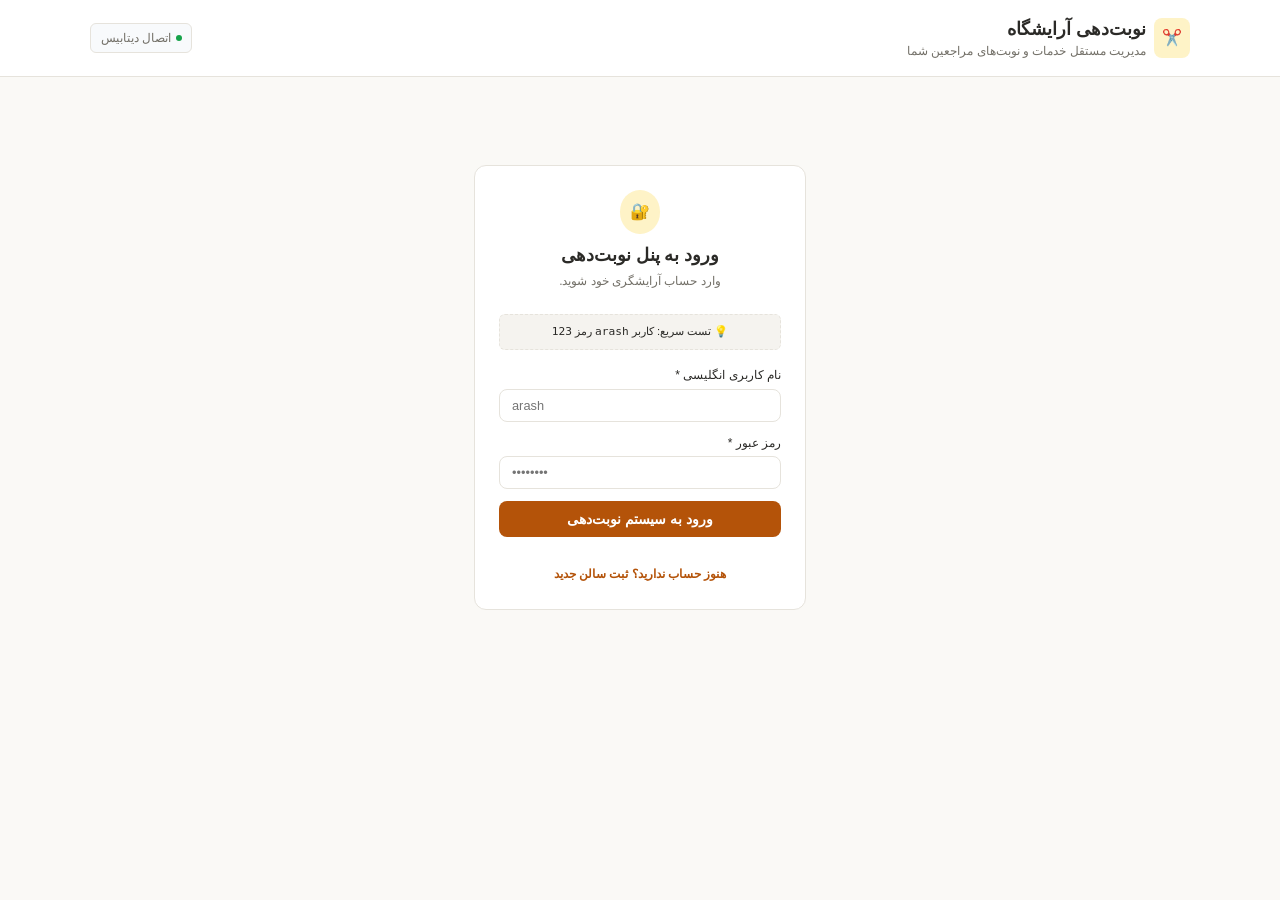
<file: SalonScheduler/wwwroot/Index.html>
﻿<!DOCTYPE html>
<html lang="fa" dir="rtl">
<head>
    <meta charset="UTF-8">
    <meta name="viewport" content="width=device-width, initial-scale=1.0">
    <title>ورود - پنل نوبت‌دهی مستقل آرایشگاه</title>
    <link rel="stylesheet" href="css/style.css">
</head>
<body>

    <!-- Header Section -->
    <header class="header-main">
        <div class="header-container">
            <div class="logo-area">
                <div class="logo-icon-box">✂️</div>
                <div>
                    <h1 class="header-title">نوبت‌دهی آرایشگاه</h1>
                    <p class="header-subtitle">مدیریت مستقل خدمات و نوبت‌های مراجعین شما</p>
                </div>
            </div>

            <div class="header-status-area">
                <div class="db-status-badge">
                    <span class="pulse-indicator-green"></span>
                    <span>اتصال دیتابیس</span>
                </div>
            </div>
        </div>
    </header>

    <!-- Global Toast / Alert Box -->
    <div id="alert-box" class="alert-box alert-hidden">
        <span id="alert-text"></span>
    </div>

    <!-- AUTH PORTAL -->
    <main id="auth-portal" class="auth-wrapper">
        <div class="auth-card">
            <div class="auth-card-header">
                <div class="auth-lock-icon-box">🔐</div>
                <h2 id="auth-title" class="auth-card-title">ورود به پنل نوبت‌دهی</h2>
                <p id="auth-subtitle" class="auth-card-subtitle">وارد حساب آرایشگری خود شوید.</p>
            </div>

            <div id="demo-hint-box" class="demo-box">
                💡 تست سریع: کاربر <span class="font-mono">arash</span> رمز <span class="font-mono">123</span>
            </div>

            <form id="auth-form" class="auth-inner-form">
                <div id="field-fullname-group" class="form-group hidden">
                    <label class="form-label">نام و نام خانوادگی *</label>
                    <input type="text" id="auth-fullname" placeholder="آرش صفوی" class="form-input">
                </div>

                <div class="form-group">
                    <label class="form-label">نام کاربری انگلیسی *</label>
                    <input type="text" id="auth-username" required placeholder="arash" class="form-input font-mono text-left">
                </div>

                <div class="form-group">
                    <label class="form-label">رمز عبور *</label>
                    <input type="password" id="auth-password" required placeholder="••••••••" class="form-input font-mono text-left">
                </div>

                <div id="field-salon-group" class="form-group hidden">
                    <label class="form-label">نام سالن آرایشگاه</label>
                    <input type="text" id="auth-salon" placeholder="سالن کلاسیک" class="form-input">
                </div>

                <button type="submit" id="auth-submit-btn" class="btn-primary">
                    <span>ورود به سیستم نوبت‌دهی</span>
                </button>
            </form>

            <div class="toggle-footer">
                <button type="button" id="auth-mode-toggle" class="btn-text-link">
                    <span>هنوز حساب ندارید؟ ثبت سالن جدید</span>
                </button>
            </div>
        </div>
    </main>

    <script src="js/login.js"></script>
</body>
</html>
</file>
<file: SalonScheduler/wwwroot/css/style.css>
﻿:root {
    --bg-color: #faf9f6;
    --card-color: #ffffff;
    --hover-color: #f5f3ef;
    --border-color: #e6e3dc;
    --text-color: #2b2a27;
    --text-muted: #737068;
    --text-dim: #a39f95;
    
    --accent-color: #b45309;
    --accent-light: #fef3c7;
    --green-color: #16a34a;
    --green-bg: #f0fdf4;
    --red-color: #dc2626;
    --red-bg: #fef2f2;
    
    --radius-lg: 12px;
    --radius-md: 8px;
    --radius-sm: 6px;
    --font-stack: Tahoma, "Vazirmatn", sans-serif;
}

* { box-sizing: border-box; margin: 0; padding: 0; }
body {
    background-color: var(--bg-color);
    color: var(--text-color);
    font-family: var(--font-stack);
    direction: rtl;
    line-height: 1.5;
}

.hidden { display: none !important; }
.text-left { text-align: left; }
.font-mono { font-family: monospace; }
.bold-text { font-weight: bold; }

/* Alerts / Toast */
.alert-box {
    background: var(--accent-light);
    color: var(--accent-color);
    border: 1px solid var(--border-color);
    padding: 0.75rem 1rem;
    border-radius: var(--radius-md);
    margin: 1rem auto;
    font-size: 0.85rem;
    text-align: center;
    max-width: 1100px;
    animation: fadeIn 0.2s ease;
}
.alert-hidden { display: none; }

/* Header */
.header-main {
    background: #ffffff;
    border-bottom: 1px solid var(--border-color);
    padding: 1rem 1.5rem;
}
.header-container {
    max-width: 1100px;
    margin: 0 auto;
    display: flex;
    justify-content: space-between;
    align-items: center;
    flex-wrap: wrap;
    gap: 1rem;
}
.logo-area { display: flex; align-items: center; gap: 0.5rem; }
.logo-icon-box { background: var(--accent-light); color: var(--accent-color); padding: 0.5rem; border-radius: var(--radius-md); }
.header-title { font-size: 1.1rem; font-weight: bold; }
.header-subtitle { font-size: 0.75rem; color: var(--text-muted); }
.header-status-area { display: flex; gap: 0.5rem; align-items: center; font-size: 0.75rem; }
.profile-badge-group { display: flex; align-items: center; gap: 0.5rem; }
.active-barber-badge, .db-status-badge {
    border: 1px solid var(--border-color);
    padding: 0.3rem 0.6rem;
    border-radius: var(--radius-sm);
    display: flex;
    align-items: center;
    gap: 0.3rem;
}
.active-barber-badge { background: var(--hover-color); }
.db-status-badge { background: #f8fafc; color: var(--text-muted); }
.pulse-indicator-amber, .pulse-indicator-green { width: 6px; height: 6px; border-radius: 50%; }
.pulse-indicator-amber { background: var(--accent-color); }
.pulse-indicator-green { background: var(--green-color); }

/* Buttons */
button { font-family: var(--font-stack); cursor: pointer; transition: opacity 0.15s; border: none; outline: none; background: none; }
button:hover { opacity: 0.85; }
.btn-logout { background: var(--red-bg); color: var(--red-color); padding: 0.3rem 0.6rem; font-size: 0.72rem; border-radius: var(--radius-sm); border: 1px solid var(--border-color); font-weight: bold; }
.btn-primary { background: var(--accent-color); color: white; padding: 0.6rem 1.2rem; border-radius: var(--radius-md); font-weight: bold; font-size: 0.85rem; }
.btn-text-link { color: var(--accent-color); font-size: 0.75rem; font-weight: bold; }
.btn-toggle-service-form { background: var(--accent-light); color: var(--accent-color); font-size: 0.72rem; padding: 0.25rem 0.5rem; border-radius: var(--radius-sm); }

/* Auth Wrapper */
.auth-wrapper { max-width: 380px; margin: 4rem auto; padding: 1.5rem; }
.auth-card { background: white; border: 1px solid var(--border-color); padding: 1.5rem; border-radius: var(--radius-lg); display: flex; flex-direction: column; gap: 1rem; }
.auth-card-header { text-align: center; margin-bottom: 0.5rem; }
.auth-lock-icon-box { display: inline-flex; background: var(--accent-light); color: var(--accent-color); padding: 0.6rem; border-radius: 50%; margin-bottom: 0.5rem; }
.auth-card-title { font-size: 1.1rem; font-weight: bold; }
.auth-card-subtitle { font-size: 0.75rem; color: var(--text-muted); margin-top: 0.25rem; }
.demo-box { background: var(--hover-color); border: 1px dashed var(--border-color); padding: 0.5rem; font-size: 0.7rem; border-radius: var(--radius-sm); text-align: center; }
.auth-inner-form { display: flex; flex-direction: column; gap: 0.75rem; }
.toggle-footer { text-align: center; margin-top: 0.5rem; }

/* Form Elements */
.form-group, .form-group-spaced { display: flex; flex-direction: column; gap: 0.3rem; }
.form-label, .form-label-bold { font-size: 0.75rem; color: var(--text-color); display: flex; align-items: center; gap: 0.25rem; }
.form-label-bold { font-weight: bold; }
.label-svg { color: var(--text-muted); }
.form-input, .form-select, .form-textarea {
    border: 1px solid var(--border-color);
    padding: 0.5rem 0.75rem;
    border-radius: var(--radius-md);
    background: white;
    color: var(--text-color);
    font-family: inherit;
    font-size: 0.8rem;
    width: 100%;
}
.form-input:focus, .form-select:focus, .form-textarea:focus { outline: 1px solid var(--accent-color); }
.select-wrapper { position: relative; }
.select-arrow-indicator { position: absolute; left: 10px; top: 50%; transform: translateY(-50%); font-size: 0.6rem; color: var(--text-muted); pointer-events: none; }

/* Workspace Layout */
.workspace-layout { max-width: 1100px; margin: 1.5rem auto; padding: 0 1rem; display: flex; flex-direction: column; gap: 1.5rem; }
.info-banner { background: #fffbeb; border: 1px solid #fef3c7; color: #92400e; padding: 0.75rem 1rem; border-radius: var(--radius-md); display: flex; justify-content: space-between; align-items: center; flex-wrap: wrap; gap: 0.5rem; font-size: 0.75rem; }
.banner-title { font-weight: bold; }
.banner-right-side { display: flex; gap: 0.5rem; align-items: center; }

/* Stats Widgets */
.stats-grid { display: grid; grid-template-columns: repeat(auto-fit, minmax(280px, 1fr)); gap: 1rem; }
.stat-card { background: white; border: 1px solid var(--border-color); padding: 1rem; border-radius: var(--radius-lg); display: flex; justify-content: space-between; align-items: center; }
.stat-label { font-size: 0.75rem; color: var(--text-muted); }
.stat-value { font-size: 1.3rem; font-weight: bold; margin-top: 0.25rem; }
.stat-unit { font-size: 0.75rem; color: var(--text-muted); font-weight: normal; }
.stat-icon-wrapper { padding: 0.5rem; border-radius: var(--radius-md); color: var(--text-muted); display: flex; align-items: center; justify-content: center; }
.widget-amber { background: var(--accent-light); color: var(--accent-color); }
.widget-green { background: var(--green-bg); color: var(--green-color); }
.widget-zinc { background: var(--hover-color); color: var(--text-color); }

/* Date Swiper Row */
.date-selector-container { overflow-x: auto; background: white; border: 1px solid var(--border-color); border-radius: var(--radius-lg); padding: 0.5rem; }
.date-swiper-wrapper { display: flex; gap: 0.5rem; }
.date-btn {
    flex: 1;
    min-width: 100px;
    padding: 0.5rem;
    border-radius: var(--radius-md);
    background: none;
    border: 1px solid transparent;
    text-align: center;
    color: var(--text-muted);
}
.date-btn:hover { background: var(--hover-color); }
.date-btn.active { background: var(--accent-light); border-color: var(--accent-color); color: var(--accent-color); font-weight: bold; }
.date-btn .day-name { font-size: 0.7rem; }
.date-btn .day-number { font-size: 1.1rem; font-weight: bold; margin-top: 0.15rem; }

/* Main Grid Layout */
.workspace-main-grid { display: grid; grid-template-columns: 1fr 1.5fr; gap: 1.5rem; }
@media (max-width: 768px) { .workspace-main-grid { grid-template-columns: 1fr; } }

/* Left Sidebar Form */
.left-sidebar-card { background: white; border: 1px solid var(--border-color); border-radius: var(--radius-lg); padding: 1.25rem; display: flex; flex-direction: column; gap: 1.25rem; }
.sidebar-header { display: flex; align-items: center; gap: 0.5rem; margin-bottom: 0.5rem; }
.sidebar-header-title { font-size: 1rem; font-weight: bold; }
.appointment-inner-form { display: flex; flex-direction: column; gap: 0.85rem; }
.full-width { width: 100%; }

/* Custom Service Form in Sidebar */
.sidebar-footer-services { border-top: 1px solid var(--border-color); padding-top: 1rem; display: flex; flex-direction: column; gap: 0.75rem; }
.services-header-inline { display: flex; justify-content: space-between; align-items: center; }
.services-sidebar-title { font-size: 0.8rem; font-weight: bold; }
.service-mgmt-form { background: var(--bg-color); border: 1px solid var(--border-color); border-radius: var(--radius-md); padding: 0.75rem; display: flex; flex-direction: column; gap: 0.5rem; }
.form-row-spaced { display: flex; gap: 0.5rem; }
.service-mgmt-actions { display: flex; gap: 0.5rem; align-items: center; }

/* Sidebar Service Rows list */
.sidebar-services-stack { display: flex; flex-direction: column; gap: 0.35rem; max-height: 250px; overflow-y: auto; }
.service-compact-row { display: flex; justify-content: space-between; align-items: center; padding: 0.4rem 0.6rem; background: var(--bg-color); border-radius: var(--radius-sm); font-size: 0.75rem; }
.service-compact-details { display: flex; flex-direction: column; }
.service-compact-name { font-weight: bold; }
.service-compact-price { font-size: 0.7rem; color: var(--text-muted); }
.service-compact-actions { display: flex; gap: 0.25rem; }
.btn-service-mini { background: none; border: none; padding: 0.15rem 0.3rem; border-radius: var(--radius-sm); font-size: 0.65rem; color: var(--accent-color); }
.btn-service-mini:hover { background: var(--accent-light); }
.btn-service-mini.delete { color: var(--red-color); }
.btn-service-mini.delete:hover { background: var(--red-bg); }

/* Right Timeline Slots Column */
.right-timeline-column { background: white; border: 1px solid var(--border-color); border-radius: var(--radius-lg); padding: 1.25rem; display: flex; flex-direction: column; gap: 1rem; }
.timeline-meta-header { display: flex; justify-content: space-between; align-items: center; border-bottom: 1px solid var(--border-color); padding-bottom: 0.75rem; }
.timeline-title { font-size: 1rem; font-weight: bold; }
.timeline-subtitle { font-size: 0.75rem; color: var(--text-muted); }
.date-badge-pill { background: var(--accent-light); color: var(--accent-color); font-size: 0.72rem; padding: 0.2rem 0.5rem; border-radius: var(--radius-sm); font-weight: bold; }

.timeline-slots-scroller { display: flex; flex-direction: column; gap: 0.5rem; max-height: 600px; overflow-y: auto; padding-left: 0.25rem; }

/* Individual Slots row */
.time-slot-row { display: flex; justify-content: space-between; align-items: center; padding: 0.6rem; border-bottom: 1px solid var(--bg-color); border-radius: var(--radius-sm); transition: background 0.15s; }
.time-slot-row:hover { background: var(--bg-color); }
.slot-time-box { display: flex; gap: 0.5rem; align-items: center; }
.slot-clock-text { font-weight: bold; font-size: 0.85rem; color: var(--text-color); }
.slot-status-free { font-size: 0.7rem; display: inline-flex; align-items: center; gap: 0.2rem; background: var(--green-bg); color: var(--green-color); padding: 0.15rem 0.4rem; border-radius: var(--radius-sm); }
.slot-status-occupied { font-size: 0.7rem; display: inline-flex; align-items: center; gap: 0.2rem; background: var(--hover-color); color: var(--text-muted); padding: 0.15rem 0.4rem; border-radius: var(--radius-sm); }

.slot-actions { display: flex; gap: 0.5rem; align-items: center; }
.slot-btn-reserve { background: var(--accent-light); color: var(--accent-color); border: 1px solid var(--border-color); padding: 0.35rem 0.75rem; border-radius: var(--radius-sm); font-size: 0.75rem; font-weight: bold; }
.slot-client-info { display: flex; flex-direction: column; font-size: 0.75rem; text-align: left; }
.slot-client-name { font-weight: bold; color: var(--text-color); }
.slot-client-phone { font-size: 0.7rem; color: var(--text-muted); }
.slot-service-tag { background: var(--bg-color); border: 1px solid var(--border-color); font-size: 0.65rem; color: var(--text-muted); padding: 0.1rem 0.3rem; border-radius: var(--radius-sm); }
.btn-slot-cancel { background: var(--red-bg); color: var(--red-color); font-size: 0.7rem; border: none; padding: 0.3rem 0.6rem; border-radius: var(--radius-sm); font-weight: bold; }

@keyframes fadeIn { from { opacity: 0; } to { opacity: 1; } }
</file>
